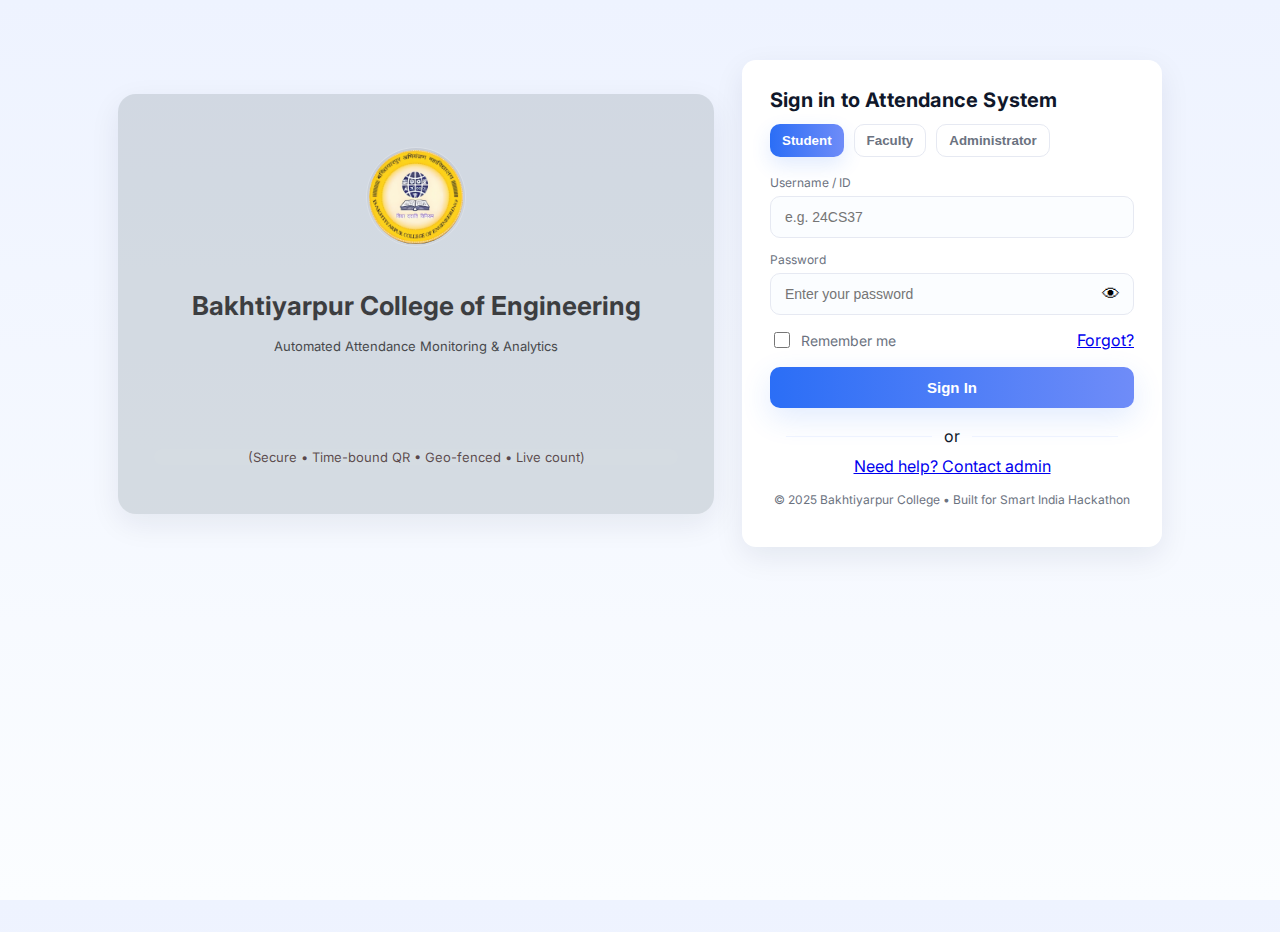
<file: index.html>
<!doctype html>
<html lang="en">
<head>
  <meta charset="utf-8" />
  <meta name="viewport" content="width=device-width,initial-scale=1" />
  <title>College Attendance — Login</title>

  <!-- Google Font -->
  <link href="https://fonts.googleapis.com/css2?family=Inter:wght@300;400;600;700;800&display=swap" rel="stylesheet">

  <!-- External CSS -->
  <link rel="stylesheet" href="loginpage/style.css">

  <!-- Meta for theme color -->
  <meta name="theme-color" content="#2b6ef6">
</head>
<body>
  <main class="page">
    
    <section class="hero-left">
      <div class="brand">
        <img src="loginpage/logo.png" alt="College Logo" class="college-logo">
      </div>
      <div class="ms">
        <h1>Bakhtiyarpur College of Engineering</h1>
        <p class="sub">Automated Attendance Monitoring & Analytics</p>
      </div>
      <p class="note">(Secure • Time-bound QR • Geo-fenced • Live count)</p>
    </section>

    <section class="login-card" aria-labelledby="login-heading">
      <h2 id="login-heading">Sign in to Attendance System</h2>

      <!-- Role selector -->
      <div class="role-tabs" role="tablist" aria-label="Select role">
        <button class="role active" data-role="student" aria-selected="true">Student</button>
        <button class="role" data-role="faculty" aria-selected="false">Faculty</button>
        <button class="role" data-role="admin" aria-selected="false">Administrator</button>
      </div>

      <!-- Form -->
      <form id="login-form" class="form" autocomplete="off">
        <input type="hidden" name="role" id="role-input" value="student">

        <label class="field">
          <span class="label-text">Username / ID</span>
          <input type="text" name="username" id="username" required placeholder="e.g. 24CS37" autocomplete="username">
        </label>

        <label class="field">
          <span class="label-text">Password</span>
          <div class="password-wrap">
            <input type="password" name="password" id="password" required placeholder="Enter your password" autocomplete="current-password">
            <button type="button" id="toggle-pass" class="eye-btn" aria-label="Show password">&#128065;</button>
          </div>
        </label>

        <div class="row">
          <label class="checkbox">
            <input type="checkbox" name="remember" id="remember">
            <span>Remember me</span>
          </label>
          <a href="#" class="forgot">Forgot?</a>
        </div>

        <button type="submit" class="btn primary">Sign In</button>

        <div class="divider"><span>or</span></div>

        <div class="alt-actions">
          <a href="#" class="support">Need help? Contact admin</a>
        </div>
      </form>

      <footer class="small">
        <p>© 2025 Bakhtiyarpur College • Built for Smart India Hackathon</p>
      </footer>
    </section>
  </main>

  <script>
    // --- Role Switching ---
    const roles = document.querySelectorAll(".role");
    const roleInput = document.getElementById("role-input");

    roles.forEach(btn => {
      btn.addEventListener("click", () => {
        roles.forEach(b => b.classList.remove("active"));
        btn.classList.add("active");
        roleInput.value = btn.dataset.role;
      });
    });

    // --- Show/Hide Password ---
    document.getElementById("toggle-pass").addEventListener("click", function() {
      const passField = document.getElementById("password");
      passField.type = (passField.type === "password") ? "text" : "password";
    });

    // --- Dummy Credentials ---
    const credentials = {
      student: {username: "24CS37", password: "123"},
      faculty: {username: "faculty01", password: "123"},
      admin: {username: "admin01", password: "123"}
    };

    // --- Login Form ---
    document.getElementById("login-form").addEventListener("submit", function(e){
      e.preventDefault();
      const role = roleInput.value;
      const username = document.getElementById("username").value.trim();
      const password = document.getElementById("password").value.trim();

      const cred = credentials[role];

      if(username === cred.username && password === cred.password){
        // Redirect based on role
        if(role === "student") window.location.href = "studentdashboard/student-dashboard.html";
        else if(role === "faculty") window.location.href = "facultydashboard/faculty-dashboard.html";
        else if(role === "admin") window.location.href = "admindashboard/admin-dashboard.html";
      } else {
        alert("Invalid credentials for " + role + "! Try again.");
      }
    });
  </script>
</body>
</html>
</file>
<file: loginpage/style.css>
/* styles.css - save in same folder as index.html */

/* --- Basic setup --- */
:root{
  --bg1: #f4f7ff;
  --card-bg: #ffffff;
  --accent1: #2b6ef6;
  --accent2: #6f8cf8;
  --muted: #6b7280;
  --glass: rgba(255,255,255,0.6);
  --radius: 14px;
  --shadow: 0 10px 30px rgba(12, 24, 60, 0.08);
  --max-width: 1100px;
  --accent-contrast: #ffffff;
}

*{box-sizing:border-box}
html,body{height:100%}
body{
  font-family: 'Inter', system-ui, -apple-system, "Segoe UI", Roboto, "Helvetica Neue", Arial;
  margin:0;
  background: linear-gradient(180deg, #eef3ff 0%, #fbfdff 100%);
  color:#0f172a;
}
/* Left hero panel */
.hero-left{
  background: #aeb7bf81;
  border-radius: 18px;
  color: #fff;
  padding: 36px;
  min-height: 420px;
  display:flex;
  flex-direction:column;
  justify-content:space-between;
  box-shadow: var(--shadow);
  position:relative;
  overflow:hidden;
  opacity: 0.9 ;
}
.ms{
    color: black;
    text-align: center;
    opacity: 0.8;
    font-size: 13px;
    padding-bottom: 50px;
}

.brand{
  color: black;
  display:flex;
  gap:18px;
  align-items:center;
  justify-content: center;
  padding-top: 17px;
}
.college-logo{
  width:100px;
  height:100px;
  object-fit:cover;
  background:rgba(255,255,255,0.12);
  padding:2px;
  
  overflow: hidden;
  border-radius: 50%;
  box-shadow: 0 6px 20px rgba(2,6,23,0.12) inset;
  border: 1px solid rgba(255,255,255,0.08);
}

.brand h1{
  margin:0;
  font-size:20px;
  font-weight:700;
  letter-spacing:0.2px;
}
.sub{ margin:4px 0 0; opacity:0.95; font-weight:400; font-size:13px; }

/* Hero illustration */
.hero-illustration{ display:flex; justify-content:center; align-items:center; margin-top:18px; transform:translateY(6px); }

/* left note */
.note{
  margin-top:18px;
  color: rgba(28, 1, 1, 0.822);
  opacity:0.92;
  font-size:13px;
  text-align: center;
  background: rgba(255,255,255,0.06);
  border-radius:10px;
  display:inline-block;
}

/* Login card */
.login-card{
  background: var(--card-bg);
  border-radius: var(--radius);
  padding:28px;
  box-shadow: var(--shadow);
}

.login-card h2{
  margin:0 0 12px 0;
  font-size:20px;
  letter-spacing:0.2px;
}
/* Page layout */
.page {
  max-width: var(--max-width);
  margin: 32px auto;
  display: grid;
  grid-template-columns: 1fr 420px; /* desktop */
  gap: 28px;
  padding: 28px;
  align-items: center;
}

/* 📱 Mobile fix */
@media (max-width: 768px) {
  .page {
    display: flex;
    flex-direction: column; /* side-by-side ke bajaye top-bottom */
    padding: 16px;
  }

  .hero-left {
    width: 100%;
    text-align: center;
    margin-bottom: 20px;
  }

  .login-card {
    width: 100%;
    max-width: 420px;
    margin: 0 auto; /* center align */
  }
}


/* Role tabs */
.role-tabs{
  display:flex;
  gap:10px;
  margin-bottom:18px;
}
.role{
  border:1px solid #e6e9f2;
  background:transparent;
  padding:8px 12px;
  border-radius:10px;
  cursor:pointer;
  font-weight:600;
  color:var(--muted);
  transition:all .18s ease;
}
.role.active{
  background: linear-gradient(90deg,var(--accent1),var(--accent2));
  color:var(--accent-contrast);
  border: none;
  box-shadow: 0 8px 20px rgba(43,110,246,0.14);
}

/* form fields */
.form .field{ display:block; margin-bottom:14px; }
.label-text{ display:block; font-size:12px; color:var(--muted); margin-bottom:6px; }
.form input[type="text"],
.form input[type="password"]{
  width:100%;
  padding:12px 14px;
  border-radius:10px;
  border:1px solid #e6e9f2;
  background: #fbfdff;
  outline: none;
  font-size:14px;
  transition: box-shadow .12s ease, transform .08s ease;
}
.form input:focus{
  box-shadow: 0 6px 18px rgba(43,110,246,0.12);
  transform: translateY(-1px);
}

/* password with eye */
.password-wrap{ position:relative; display:flex; align-items:center; }
.eye-btn{
  position:absolute;
  right:8px;
  background:transparent;
  border:none;
  font-size:18px;
  cursor:pointer;
  padding:6px;
  border-radius:8px;
}
.eye-btn:focus{ outline:none }

/* row */
.row{ display:flex; justify-content:space-between; align-items:center; margin-bottom:16px; }
.checkbox{ display:flex; gap:8px; align-items:center; font-size:14px; color:var(--muted); }
.checkbox input{ width:16px; height:16px; }

/* buttons */
.btn{
  width:100%;
  padding:12px 14px;
  border-radius:10px;
  border:none;
  font-weight:700;
  cursor:pointer;
  font-size:15px;
  margin-bottom:8px;
}
.btn.primary{
  background: linear-gradient(90deg,var(--accent1),var(--accent2));
  color:var(--accent-contrast);
  box-shadow: 0 10px 30px rgba(43,110,246,0.14);
}
.btn.ghost{
  background:transparent;
  border:1px dashed #dbe6ff;
  color:var(--accent1);
}

/* divider */
.divider{
  display:flex;
  align-items:center;
  gap:12px;
  justify-content:center;
  margin:10px 0;
}
.divider::before, .divider::after{
  content:'';
  height:1px;
  width:40%;
  background:#eef3ff;
}

/* alt actions */
.alt-actions{ display:flex; flex-direction:column; gap:8px; align-items:center; }

/* small text/footer */
.small{ margin-top:16px; font-size:12px; color:var(--muted); text-align:center; }

/* responsive */
@media (max-width:980px){
  .page{ grid-template-columns: 1fr; padding:18px; gap:18px; }
  .hero-left{ order:2; }
  .login-card{ order:1; }
}
</file>
